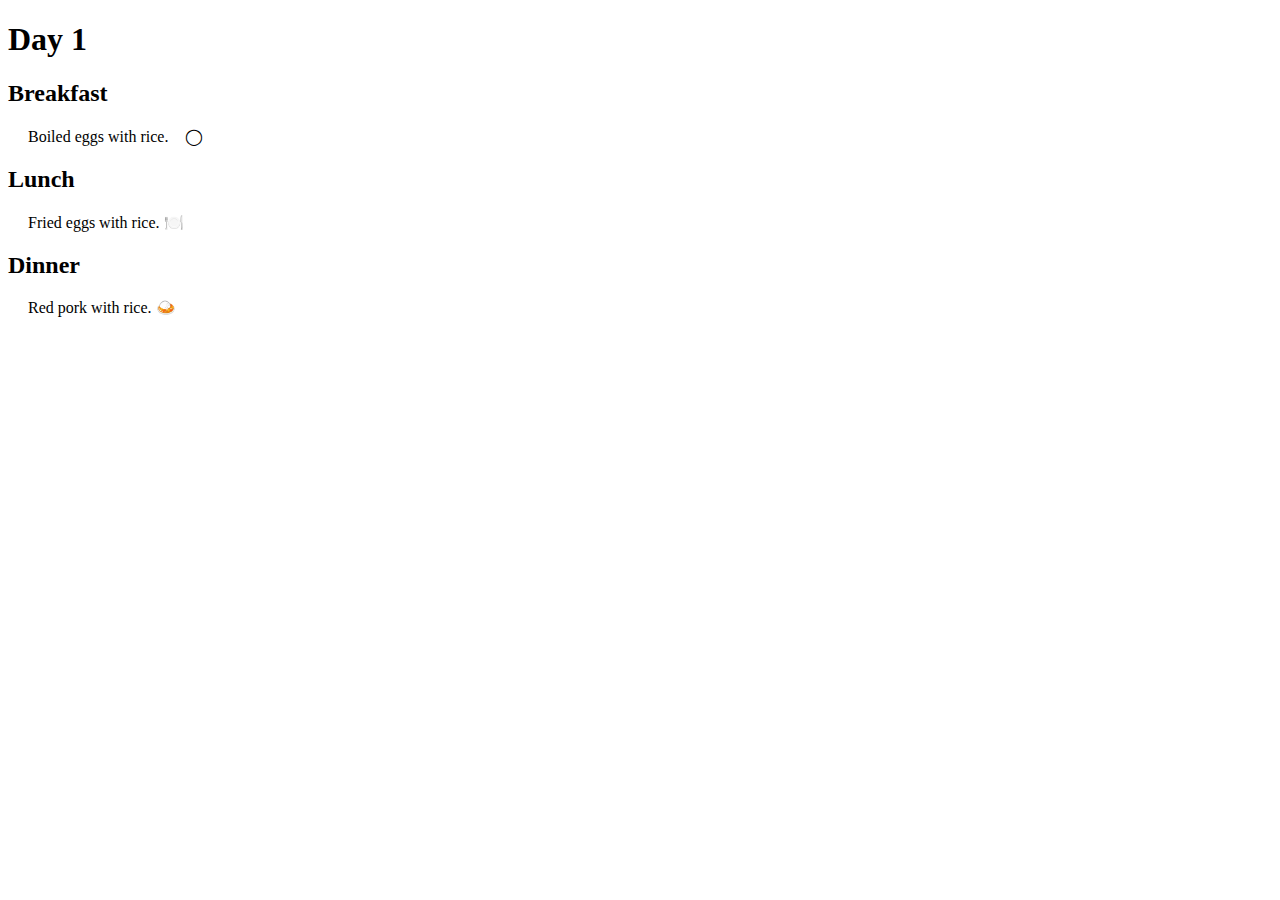
<file: web_dev/food-diary/index.html>
<!DOCTYPE html>
<html lang="en">
  <head>
    <meta charset="UTF-8">
    <meta name="viewport" content="width=device-width, initial-scale=1.0">
    <title>My food diary</title>
    <link rel="stylesheet" href="styles.css">
  </head>
  <body>
    <h1>Day 1</h1>
    <h2>Breakfast</h2>
    <p>Boiled eggs with rice. 𓌉◯𓇋</p>
    <h2>Lunch</h2>
    <p>Fried eggs with rice. 🍽️</p>
    <h2>Dinner</h2>
    <p>Red pork with rice. 🍛</p>
  </body>
</html>
</file>
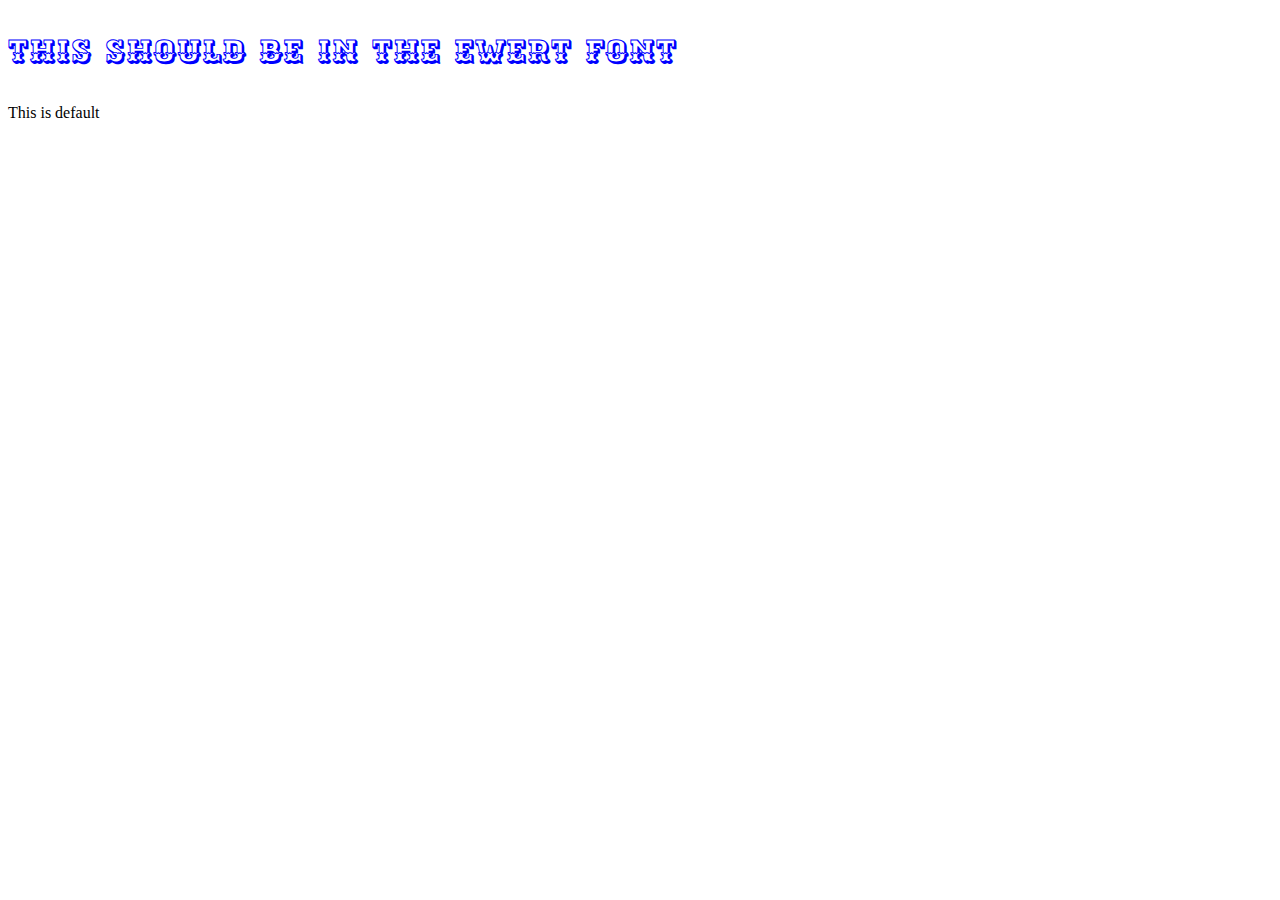
<file: web_dev/ayo.html>
<!DOCTYPE html>
<html lang="en">
  <head>
    <meta charset="UTF-8">
    <title>Font Test</title>
    <link rel="stylesheet" href="GOOGLEFONT.css">
  </head>
  <body>
    <p id="google">This should be in the Ewert font</p>
    <p>This is default</p>
  </body>
</html>
</file>
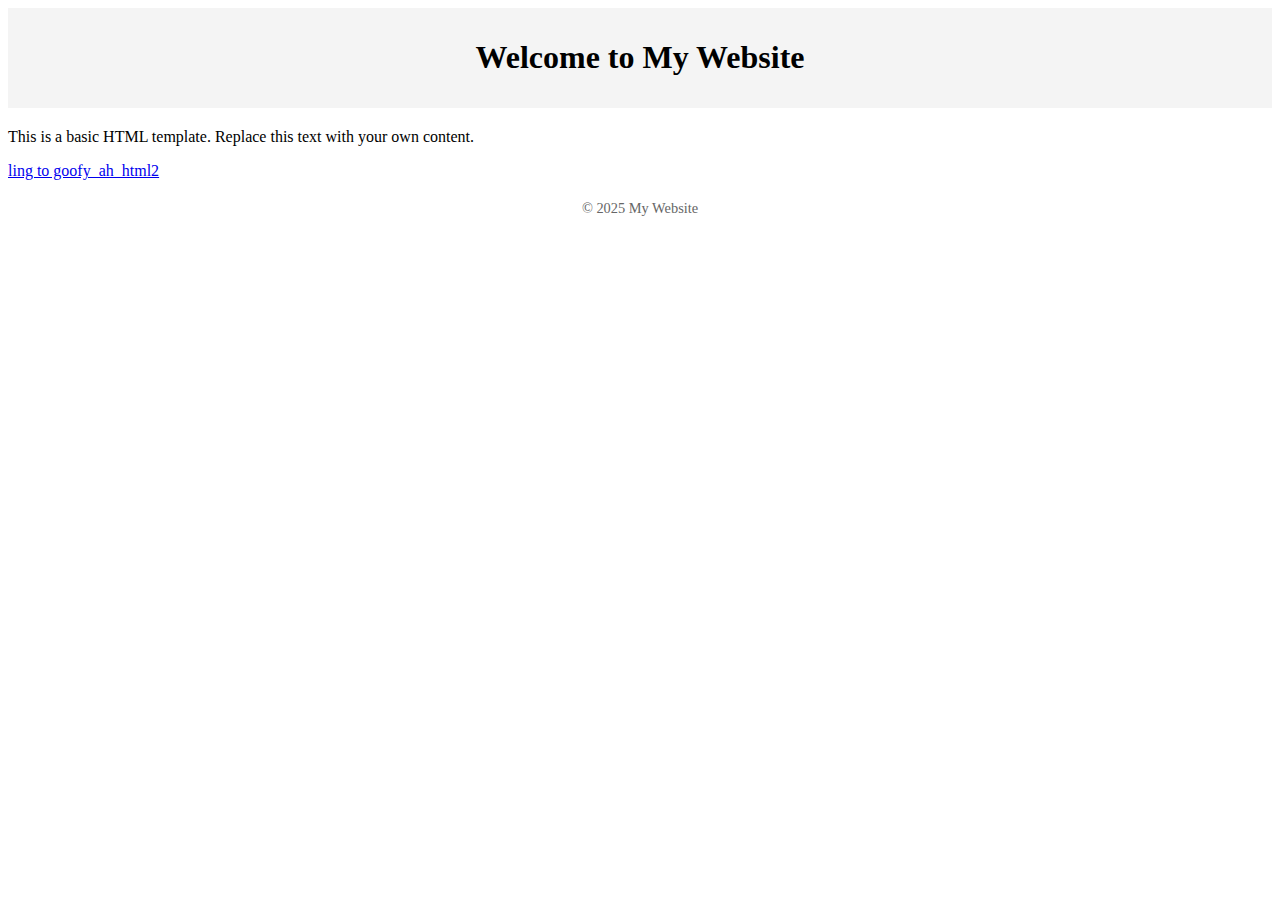
<file: web_dev/goofy_ah_html.html>
<!DOCTYPE html>
<html lang="en">
<head>
  <meta charset="UTF-8">
  <meta name="viewport" content="width=device-width, initial-scale=1.0">
  <title>My Website</title>
  <style>
    <!--Example CSS 
    body {
      font-family: Arial, sans-serif;
      margin: 0;
      padding: 20px;
    }
    header {
      background: #f4f4f4;
      padding: 10px;
      text-align: center;
    }
    main {
      margin-top: 20px;
    }
    footer {
      margin-top: 20px;
      text-align: center;
      font-size: 0.9em;
      color: #666;
    }
    -->
  </style>
</head>
<body>

  <header>
    <h1>Welcome to My Website</h1>
  </header>

  <main>
    <p>This is a basic HTML template. Replace this text with your own content.</p>
      <a href="/home/munmun06/programming/web_dev/goofy_ah_html2.html"> ling to goofy_ah_html2</a>
  </main>

  <footer>
    <p>&copy; 2025 My Website</p>
  </footer>

</body>
</html>
</file>
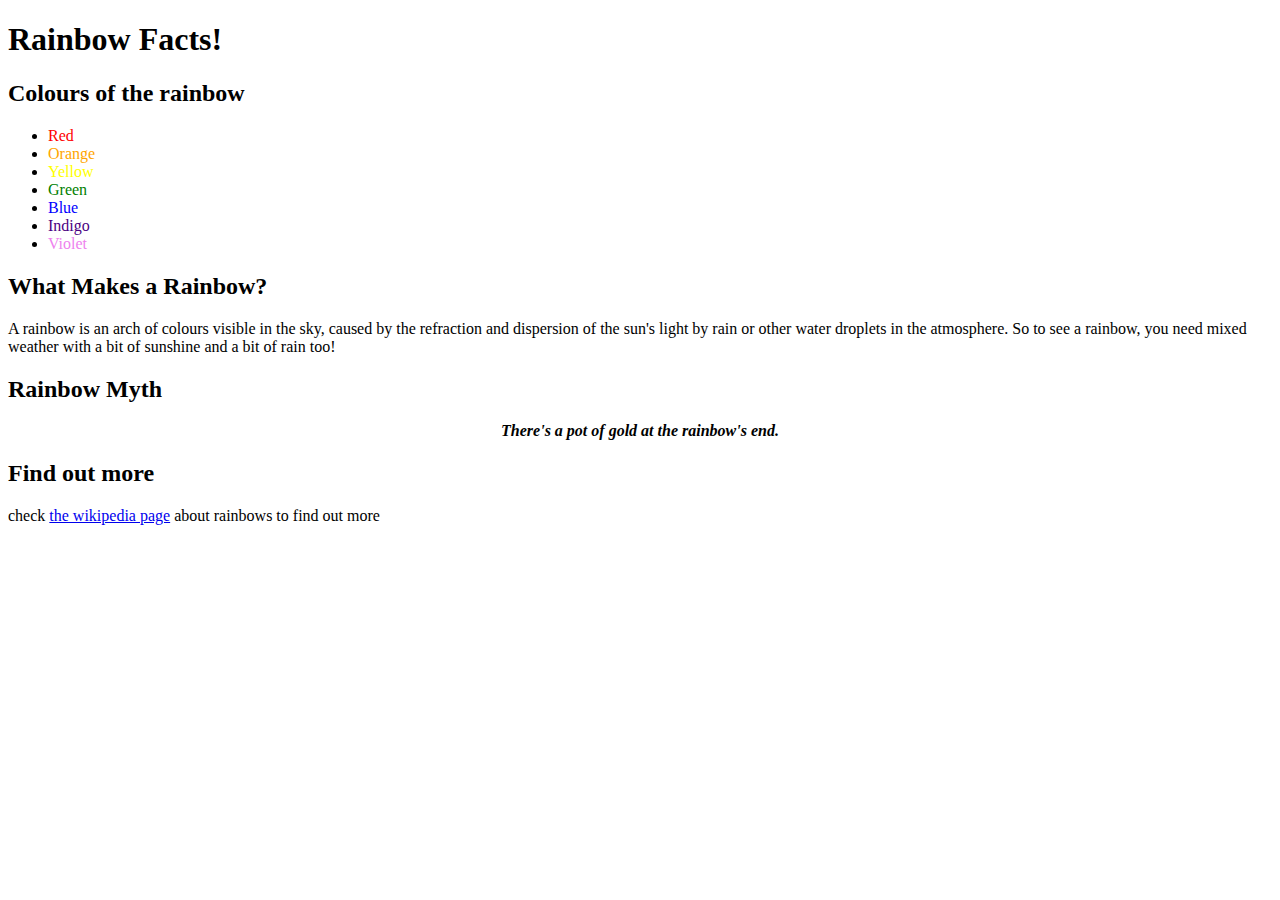
<file: web_dev/Lab_BasicHTMLCSS_Files/rainbow.html>
<!DOCTYPE html>
<html lang="en">
<head>
    <title>Rainbow Facts!</title>
</head>
<body>
    <h1>Rainbow Facts!</h1>
    <h2>Colours of the rainbow</h2>
        <p>
            <ul>
                <li><font color="red">Red</font></li> 
                <li><font color="orange">Orange</font></li>
                <li><font color="yellow">Yellow</font></li>
                <li><font color="green">Green</font></li>
                <li><font color="blue">Blue</font></li>
                <li><font color="indigo">Indigo</font></li>
                <li><font color="violet">Violet</font></li>
            </ul>
        </p>
    <h2>What Makes a Rainbow?</h2>
        A rainbow is an arch of colours visible in the sky, caused by the refraction and dispersion of the sun's light by rain or other water droplets in the atmosphere. So to see a rainbow, you need mixed weather with a bit of sunshine and a bit of rain too!
    <h2>Rainbow Myth</h2>
        <center><b><i>There's a pot of gold at the rainbow's end.</i></b></center>
    <h2>Find out more</h2>
        check <a href="https://en.wikipedia.org/wiki/Rainbow">the wikipedia page</a> about rainbows to find out more
</body>
</html>
</file>
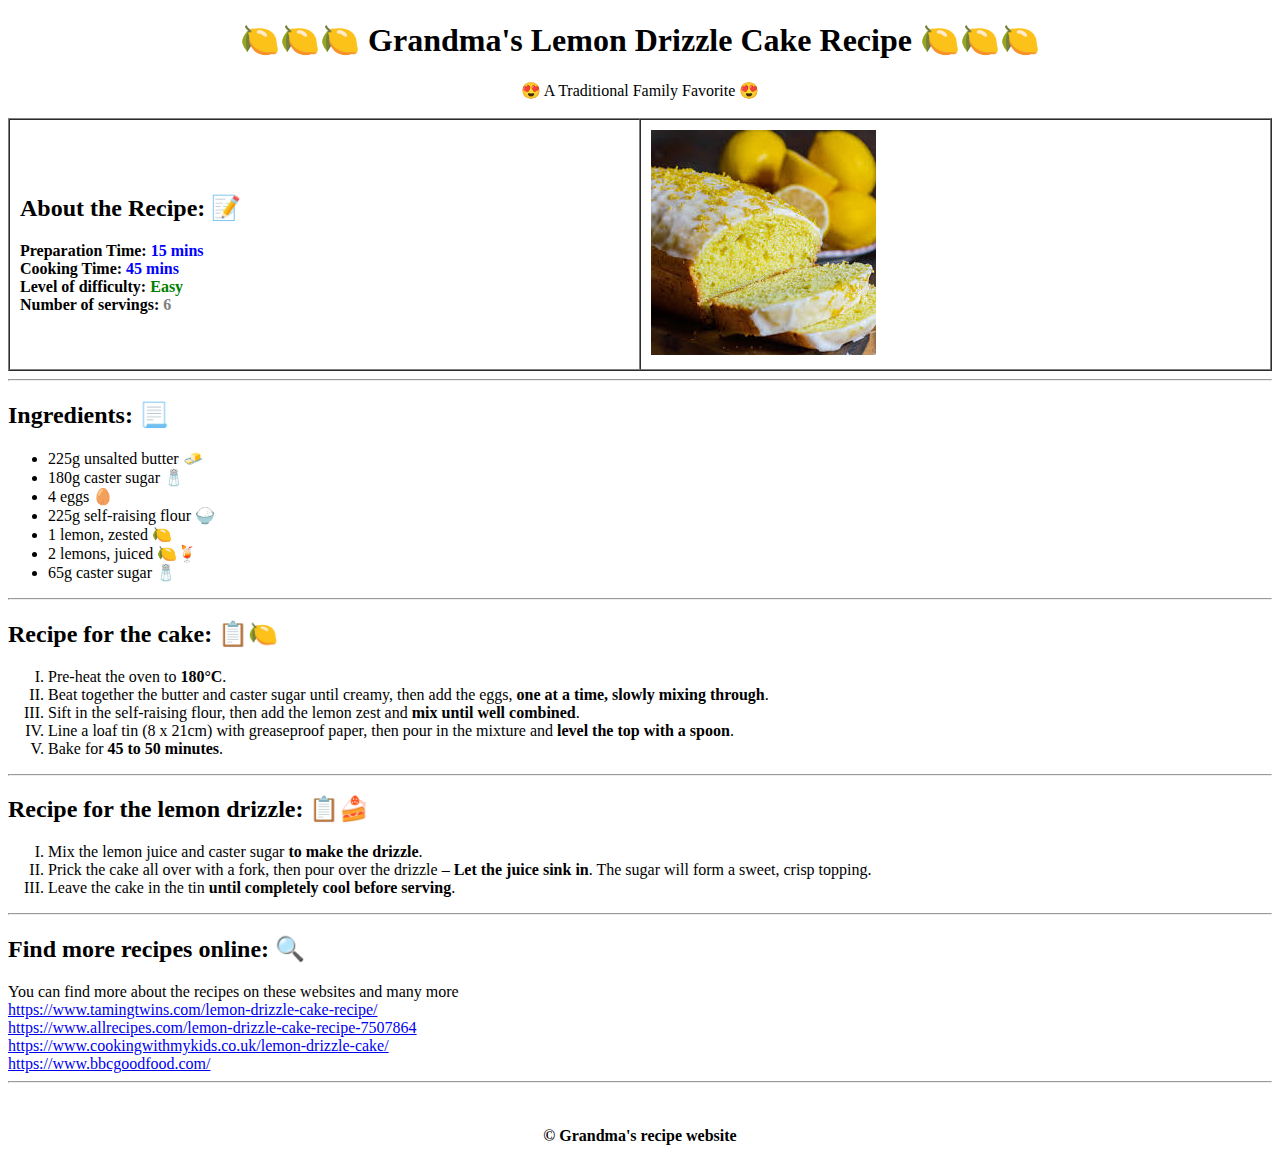
<file: web_dev/Lab_BasicHTMLCSS_Files/recipe.html>
<!DOCTYPE html>
<html lang="en">
<head>
    <title>Grandma's Lemon Drizzle Cake Recipe</title>
</head>
<body>
    <center><h1>🍋🍋🍋 Grandma's Lemon Drizzle Cake Recipe 🍋🍋🍋</h1>
     😍 A Traditional Family Favorite 😍<br><br></center>

    <table border="1" cellspacing="0" cellpadding="10" width="100%">
      <tr>
        <td width="50%">
          <b>
            <h2>About the Recipe: 📝</h2>
            Preparation Time: <font color ="blue">15 mins</font><br>
            Cooking Time: <font color ="blue">45 mins</font><br>
            Level of difficulty: <font color ="green">Easy</font><br>
            Number of servings: <font color="grey">6</font><br>
          </b> 
        </td>
        <td width="50%">
          <img src="img/lemon-drizzle-cake.png" alt="lemon-drizzle-cake" title="lemon-drizzle-cake"><br>
        </td>
      </tr>
    </table><hr>

    <h2>Ingredients: 📃</h2>
    <ul>
        <li>225g unsalted butter 🧈</li>
        <li>180g caster sugar 🧂</li>
        <li>4 eggs 🥚</li>
        <li>225g self-raising flour 🍚</li>
        <li>1 lemon, zested 🍋</li>
        <li>2 lemons, juiced 🍋🍹</li>
        <li>65g caster sugar 🧂</li>
    </ul><hr>
    
  <h2>Recipe for the cake: 📋🍋</h2>
    <ol type="I">
      <li>Pre-heat the oven to <b>180°C</b>.</li>
      <li>Beat together the butter and caster sugar until creamy, then add the eggs, <b>one at a time, slowly mixing through</b>.</li>
      <li>Sift in the self-raising flour, then add the lemon zest and <b>mix until well combined</b>.</li>
      <li>Line a loaf tin (8 x 21cm) with greaseproof paper, then pour in the mixture and <b>level the top with a spoon</b>.</li>
      <li>Bake for <b>45 to 50 minutes</b>.</li>
    </ol><hr> 

  <h2>Recipe for the lemon drizzle: 📋🍰</h2>
    <ol type="I">
      <li>Mix the lemon juice and caster sugar <b>to make the drizzle</b>.</li>
      <li>Prick the cake all over with a fork, then pour over the drizzle – <b>Let the juice sink in</b>. The sugar will form a sweet, crisp topping.</li>
      <li>Leave the cake in the tin <b>until completely cool before serving</b>.</li>
  </ol><hr>
    
    <h2>Find more recipes online: 🔍</h2>
    You can find more about the recipes on these websites and many more<br>
    <a href="https://www.tamingtwins.com/lemon-drizzle-cake-recipe/">https://www.tamingtwins.com/lemon-drizzle-cake-recipe/</a><br>
    <a href="https://www.allrecipes.com/lemon-drizzle-cake-recipe-7507864">https://www.allrecipes.com/lemon-drizzle-cake-recipe-7507864</a><br>
    <a href="https://www.cookingwithmykids.co.uk/lemon-drizzle-cake/">https://www.cookingwithmykids.co.uk/lemon-drizzle-cake/</a><br>
    <a href="https://www.bbcgoodfood.com/">https://www.bbcgoodfood.com/</a><hr><br><br>
  <footer>
    <center><b>&copy Grandma's recipe website</b></center>
  </footer>
</body>
</html>
</file>
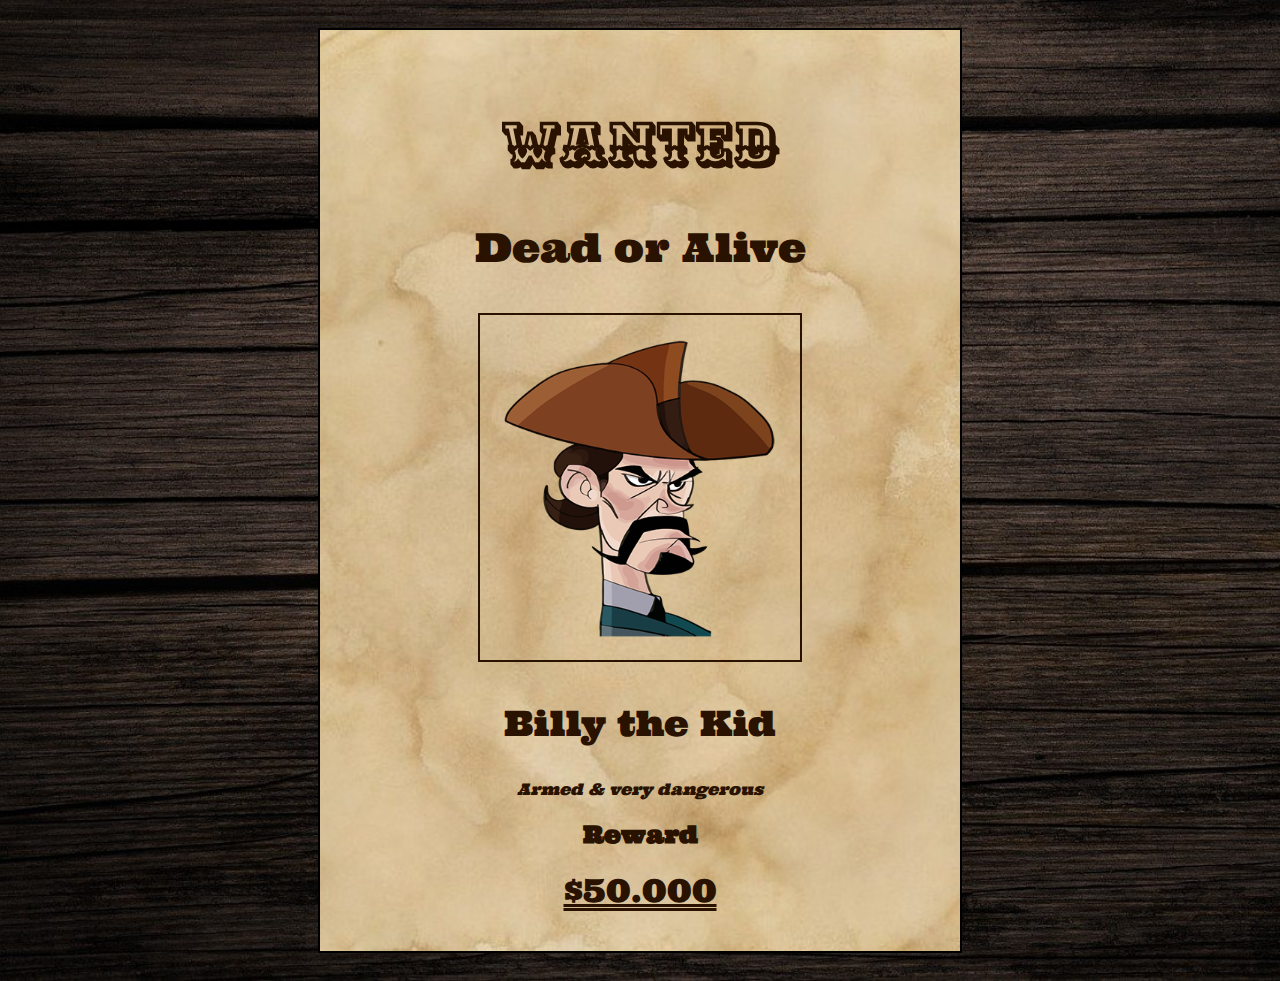
<file: web_dev/Lab_BasicHTMLCSS_Files/wanted-poster.html>
<!DOCTYPE html>
<html lang="en">
  <head>
    <title>Wanted Poster</title>
    <link rel="stylesheet" href="css/posterStyles.css">
  </head>
  <body>
    <div class="poster">
      <h1>WANTED</h1>
      <p class="subheading">Dead or Alive</p>
      <img id="mugshot" src="img/criminal.png">
      <p class="name">Billy the Kid</p>
      <p class="description">Armed & very dangerous</p>
      <h2>Reward</h2>
      <div id="price">$50.000</div>
    </div>
  </body>
</html>
</file>
<file: web_dev/food-diary/styles.css>
h2 {
    font-weight: bold;
}

p {
    margin-left: 20px;
}
</file>
<file: web_dev/GOOGLEFONT.css>
@import url('https://fonts.googleapis.com/css2?family=Ewert&display=swap');

#google {
  font-family: 'Ewert', cursive;
  color: blue;
  font-size: 2em;
}
</file>
<file: web_dev/Lab_BasicHTMLCSS_Files/css/posterStyles.css>
@import url('https://fonts.googleapis.com/css2?family=Ewert');
@import url('https://fonts.googleapis.com/css?family=Ultra');

body {
  background-color: #f0f0f0;
  background-image: url("../img/wood.jpg"); 
  background-repeat: no-repeat;
  background-size: cover;
  text-align: center;
  padding: 20px;
}

.poster {
  font-family: 'Ultra', cursive;
  position: relative;
  width: 600px;              
  margin: 0 auto;
  padding: 40px 20px;        
  background-image: url("../img/paper.jpg");
  background-size: cover;
  background-repeat: no-repeat;
  background-position: center;
  text-align: center;
  border: 2px solid #000;   
  color: #291200;
}

#mugshot {
  max-width: 300px;          
  max-height: 325px;
  border: 2px solid;
  border-color: #291200;
  padding: 10px;
}

.subheading {
  font-size: 30pt;
}

.name {
  font-size: 26pt;
}

.description {
  font-style: italic;
}

#price {
  font-size: 24pt;
  text-decoration-line: underline;
  text-decoration-style: double;
}

h1 {
  font-family: 'Ewert', serif;
  color: #291200;
  font-size: 44pt;
}
</file>
